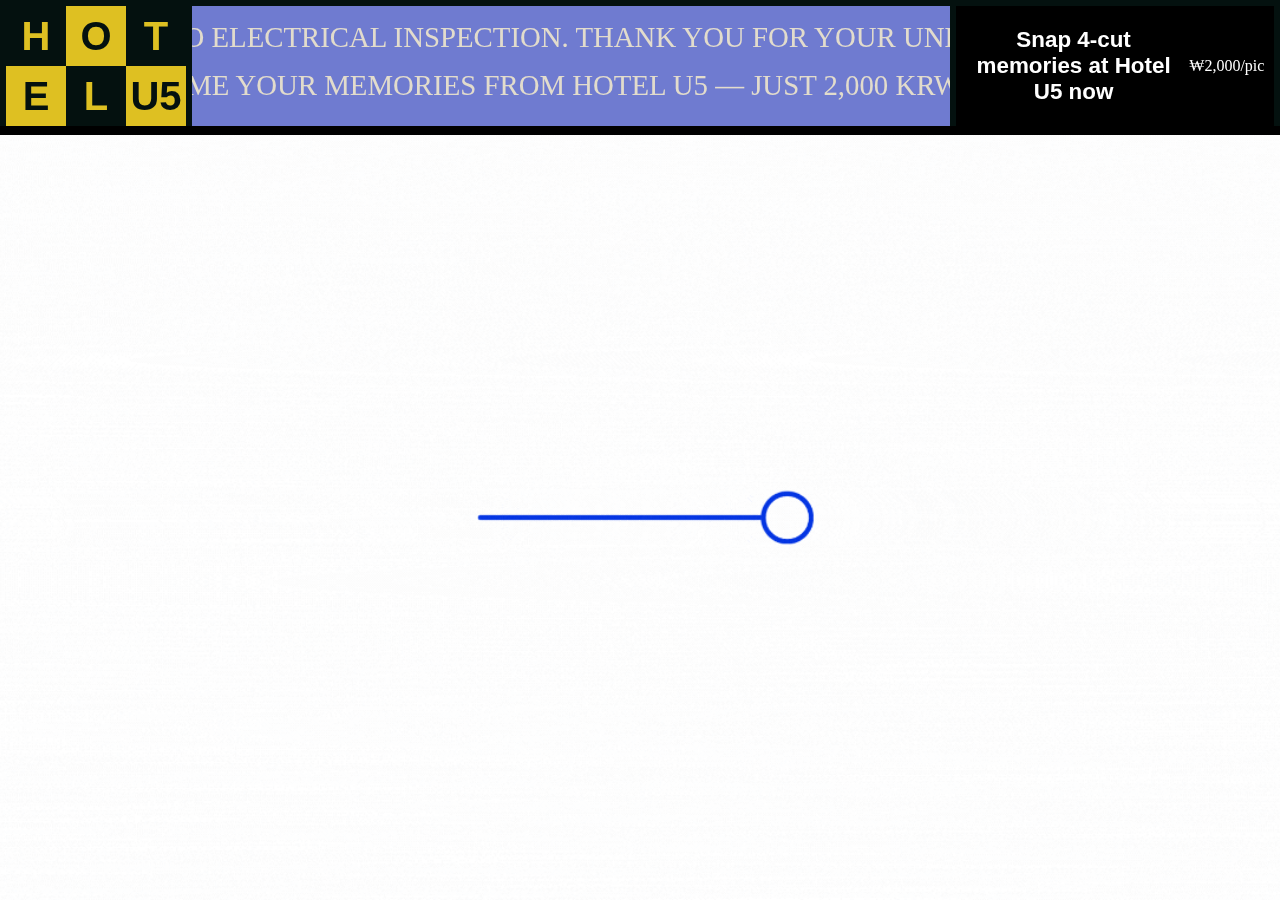
<file: index.html>
<!DOCTYPE html>
<html lang="en">
  <head>
    <meta charset="UTF-8" />
    <meta name="viewport" content="width=device-width, initial-scale=1.0" />
    <title>Lobby Event Page</title>
    <link rel="stylesheet" href="css/style-media.css" />
    <!-- <link rel="stylesheet" href="css/style-flex.css" /> -->
  </head>
  <body>
    <header>
      <div class="hotel-logo">
        <span>H</span>
        <span>O</span>
        <span>T</span>
        <span>E</span>
        <span>L</span>
        <span>U5</span>
      </div>

      <div class="announcements">
        <div class="marquee" id="marquee1">
          ⚠️ Building-wide Power Outage: 4/15 (Mon) 11:30 AM - 12:30 PM ⚡️ |
          Due to electrical inspection. Thank you for your understanding. | ⚡️
          停电通知: 4月15日(星期一) 上午11:30 - 下午12:30 |
          因电力设施检查，整栋大楼将暂停供电。敬请谅解。
        </div>
        <div class="marquee" id="marquee2">
          "Capture your special day in 4 photo frames." ✨📷 Take home your
          memories from HOTEL U5 — just 2,000 KRW per photo. 💝 |
          “用四格照片记录属于你的一天” ✨📸 在 HOTEL U5 留住美好回忆，一张仅需
          2,000 韩元。💖
          <!-- 🍽️🚫 Hotel Breakfast Restaurant Closure 🍽️🚫 | 📅 April 13 (Sat) ~
          April 14 (Sun) | 🙇‍♂️ We are sorry for the inconvenience. | 🍽️🚫
          酒店早餐餐厅暂停营业 | 📅 4月13日(星期六) 至 4月14日(星期日) | 🙇‍♂️
          不便之处，敬请原谅。 -->
        </div>
      </div>

      <div class="location-info">
        <p>Snap 4-cut memories at Hotel U5 now</p>
        <p>₩2,000/pic</p>
      </div>
    </header>

    <main>
      <div class="gif-container">
        <img
          id="gifContainer"
          src="videos/lobby_1-1.gif"
          alt="Animated Lobby"
        />
      </div>
    </main>

    <script src="js/script.js"></script>
  </body>
</html>
</file>
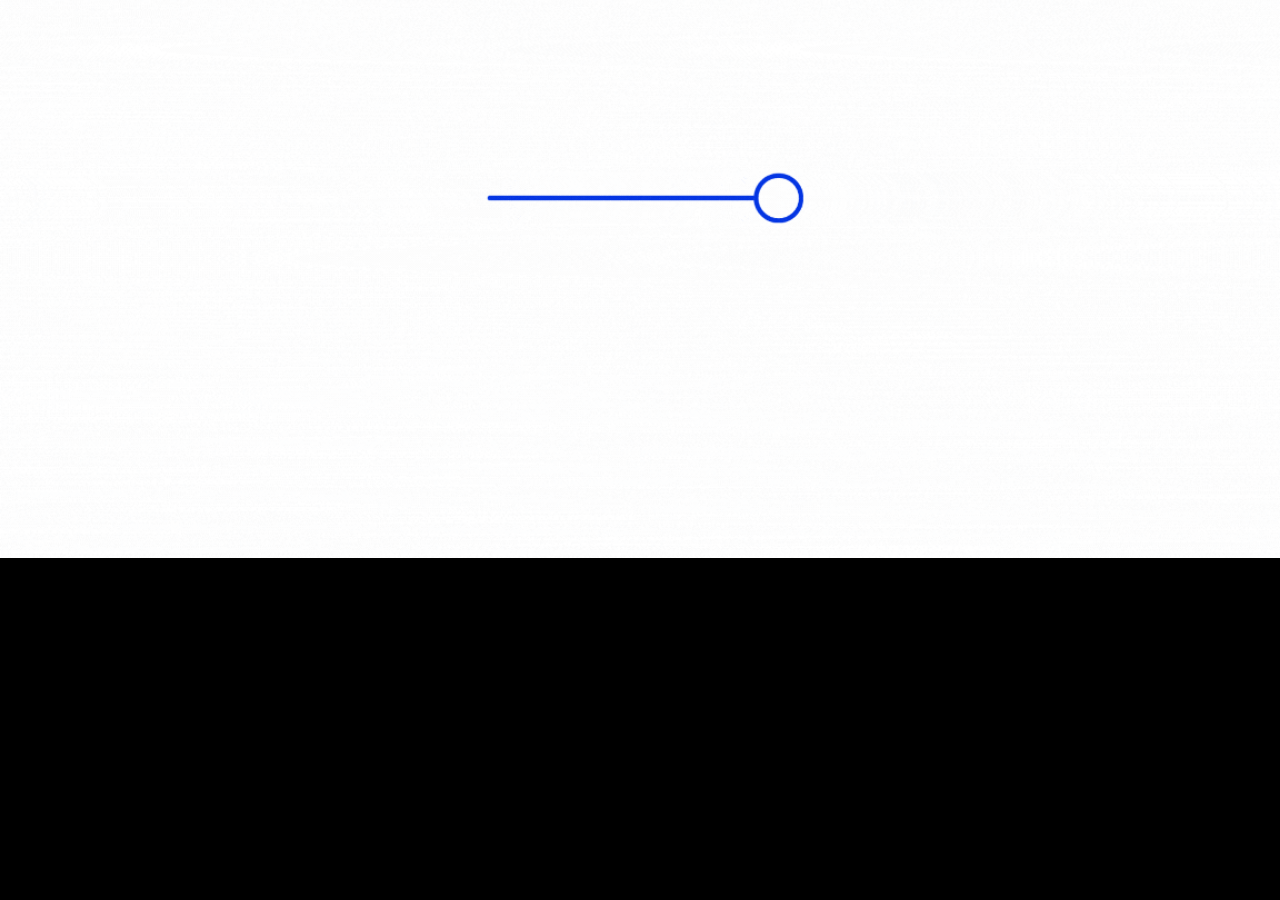
<file: index-old.html>
<!DOCTYPE html>
<html lang="en">
  <head>
    <meta charset="UTF-8" />
    <meta name="viewport" content="width=device-width, initial-scale=1.0" />
    <title>OLD Event Page</title>
    <link rel="stylesheet" href="css/style-old.css" />
  </head>
  <body>
    <div class="container">
      <img id="animatedGif" src="videos/lobby_1-1.gif" alt="Animated GIF" />
      <!-- 공지사항용 DIV 추가 -->
      <div class="announcement">
        <div class="marquee" id="marquee1">
          Hotel breakfast restaurant will be closed from April 13 to 14. We are
          sorry for the inconvenience.
        </div>
        <div class="marquee" id="marquee2">
          Building-wide power outage due to electrical inspection Date: 4/15
          (Mon) 11:30 AM - 12:30 PM Thank you for your understanding.
        </div>
      </div>
    </div>
    <script src="js/script-old.js"></script>
  </body>
</html>
</file>
<file: css/style-media.css>
/* 변수 설정 */
:root {
  --primary-color: #04110f;
  --secondary-color: #dec022;
  --announcement-bg: #6f7bd0;
  --announcement-text: #e2dccc;
  --announcement-primary: #fff;
  --bg-primary: #000;
  --border-width: 6px;
}

/* 글로벌 리셋 */
* {
  margin: 0;
  padding: 0;
  box-sizing: border-box;
}

html,
body {
  width: 100%;
  height: 100%;
  overflow: hidden;
}

body {
  display: flex;
  background: var(--bg-primary);
  align-items: flex-end;
  background: var(--bg-primary);
}

/* 메인 컨텐츠 */
.gif-container {
  width: 100vw;
  height: 85vh;
  display: flex;
  justify-content: center;
  align-items: center;
}
.gif-container img {
  width: 100%;
  height: 100%;
  object-fit: cover;
}

/* 헤더 영역 */
header {
  display: grid;
  grid-template-columns: min-content 2.3fr 1fr;
  position: fixed;
  top: 0;
  left: 0;
  width: 100%;
}

/* 호텔 로고 */
.hotel-logo {
  display: grid;
  grid: repeat(2, 60px) / repeat(3, 60px);
  font-family: "Syncopate", sans-serif;
  font-weight: 700;
  font-size: 2.5rem;
  color: var(--secondary-color);
  text-align: center;
  border: var(--border-width) solid var(--primary-color);
  border-width: var(--border-width) var(--border-width) 0;
  grid-column: span 3;
  background: repeating-linear-gradient(
    90deg,
    var(--primary-color) 0px,
    var(--primary-color) 5px,
    transparent 5px,
    transparent 10px
  );
}
.hotel-logo span {
  padding-top: 0.5rem;
  &:nth-child(odd) {
    background: var(--primary-color);
  }
  &:nth-child(even) {
    background: var(--secondary-color);
    color: var(--primary-color);
  }
}

/* 공지사항 영역 */
.announcements {
  position: relative;
  overflow: hidden;
  white-space: nowrap;
  border: var(--border-width) solid var(--primary-color);
  border-width: var(--border-width) var(--border-width) 0;
  grid-column: span 3;
  background: var(--announcement-bg);
  color: var(--announcement-text);
  padding: 1rem 1.6rem;
  font-size: 1.3rem;
  text-transform: uppercase;
  display: flex;
  align-items: center;
  flex-direction: column; /* 자식 요소를 수직으로 배치 */
  gap: 1rem;
  line-height: 1.1;
}

/* 마키 애니메이션 */
.marquee {
  display: inline-block;
  padding-left: 70%; /* 시작 위치를 오른쪽 바깥으로 */
  animation: scroll-left 25s linear infinite;
}

@keyframes scroll-left {
  0% {
    transform: translateX(0);
  }
  100% {
    transform: translateX(-100%);
  }
}

/* 위치정보 영역 */
.location-info {
  border: var(--border-width) solid var(--primary-color);
  border-width: var(--border-width) var(--border-width) 0;
  grid-column: 1 / -1;
  background: var(--primary-color);
  color: var(--announcement-primary);
  text-shadow: 2px 2px 4px rgba(0, 0, 0, 0.7);
  text-align: center;
  padding: 0.6rem;
  /* 배경이미지 처리 */
  background: linear-gradient(rgba(0, 0, 0, 0.5), rgba(0, 0, 0, 0.5)),
    url("https://cdn.e2news.com/news/photo/202301/249925_103644_5324.png")
      no-repeat center/cover;

  p:nth-child(1) {
    font-family: "Syncopate", sans-serif;
    font-weight: 700;
    font-size: 1.4rem;
    margin: 0 0.5rem 0.5rem;
  }
}

/* ================================
    Extracted Media Queries
  ================================ */

/* .hotel-logo 관련 미디어 쿼리 */
@media (min-width: 550px) {
  .hotel-logo {
    grid-column: span 1;
    background: var(--primary-color);
  }
}

/* .announcements 관련 미디어 쿼리 */
@media (min-width: 550px) {
  .announcements {
    grid-column: span 2;
    border-width: var(--border-width) var(--border-width) 0 0;
  }
}

@media (min-width: 880px) {
  .announcements {
    grid-column: span 1;
    border-width: var(--border-width) 0 0;
  }
}

@media (min-width: 1200px) {
  .announcements {
    font-size: 1.8rem;
  }
}

/* .location-info 및 하위 p 요소 관련 미디어 쿼리 */
@media (min-width: 1400px) {
  .location-info p:nth-child(1) {
    font-size: 1.6rem;
  }
}

@media (min-width: 550px) {
  .location-info {
    display: flex;
    align-items: center;
  }
  .location-info p:nth-child(1) {
    margin: 0.3rem 0.8rem 0.3rem 0.3rem;
  }
}

@media (min-width: 880px) {
  .location-info {
    grid-column: 3 / 4;
  }
}
</file>
<file: css/style-flex.css>
/* 변수 설정 */
:root {
  --primary-color: #04110f;
  --secondary-color: #dec022;
  --announcement-bg: #6f7bd0;
  --announcement-text: #e2dccc;
  --announcement-primary: #fff;
  --bg-primary: #000;
  --border-width: 6px;
}

/* 글로벌 리셋 */
* {
  margin: 0;
  padding: 0;
  box-sizing: border-box;
}

html,
body {
  width: 100%;
  height: 100%;
  overflow: hidden;
}

body {
  display: flex;
  background: var(--bg-primary);
  align-items: flex-end;
  background: var(--bg-primary);
}

/* 메인 컨텐츠 */
.gif-container {
  width: 100vw;
  height: 85vh;
  display: flex;
  justify-content: center;
  align-items: center;
}
.gif-container img {
  width: 100%;
  height: 100%;
  object-fit: cover;
}

/* 헤더 영역 */
header {
  display: flex;
  position: fixed;
  top: 0;
  left: 0;
  width: 100%;
  height: 120px;
}

/* 호텔 로고 */
.hotel-logo {
  width: 180px; /* 가로 60px × 3 */
  height: 120px; /* 세로 60px × 2 */
  display: flex;
  flex-wrap: wrap;
  font-family: "Syncopate", sans-serif;
  font-weight: 700;
  font-size: 2.5rem;
  color: var(--secondary-color);
  text-align: center;
  border: var(--border-width) solid var(--primary-color);
  border-width: var(--border-width) var(--border-width) 0;
  background: repeating-linear-gradient(
    90deg,
    var(--primary-color) 0px,
    var(--primary-color) 5px,
    transparent 5px,
    transparent 10px
  );
  flex: 1; /* 왼쪽 영역 */
}

/* 호텔 로고 텍스트 */
.hotel-logo span {
  width: 33.333%; /* 정확히 가로 3개 배치를 위해 */
  height: 50%; /* 정확히 세로 2개 배치를 위해 */
  display: flex;
  justify-content: center;
  align-items: center;
  padding-top: 0.5rem;
  box-sizing: border-box; /* 크기 계산에 padding 포함 */
}
.hotel-logo span:nth-child(odd) {
  background: var(--primary-color);
}
.hotel-logo span:nth-child(even) {
  background: var(--secondary-color);
  color: var(--primary-color);
}

/* 공지사항 영역 */
.announcements {
  position: relative;
  overflow: hidden;
  white-space: nowrap;
  border: var(--border-width) solid var(--primary-color);
  border-width: var(--border-width) var(--border-width) 0;
  background: var(--primary-color);
  color: var(--announcement-text);
  padding: 1rem 1.6rem;
  font-size: 2rem;
  text-transform: uppercase;
  display: flex;
  align-items: center;
  flex-direction: column;
  gap: 1rem;
  line-height: 1.1;
  flex: 2; /* 가운데 영역, 2배 크기 */
}

/* 마키 애니메이션 */
.marquee {
  display: inline-block;
  padding-left: 70%; /* 시작 위치를 오른쪽 바깥으로 */
  animation: scroll-left 25s linear infinite;
}

@keyframes scroll-left {
  0% {
    transform: translateX(0);
  }
  100% {
    transform: translateX(-100%);
  }
}

/* 위치정보 영역 */
.location-info {
  border: var(--border-width) solid var(--primary-color);
  border-width: var(--border-width) var(--border-width) 0;
  background: var(--primary-color);
  color: var(--announcement-primary);
  text-shadow: 2px 2px 4px rgba(0, 0, 0, 0.7);
  text-align: center;
  padding: 0.6rem;
  background: linear-gradient(rgba(0, 0, 0, 0.5), rgba(0, 0, 0, 0.5)),
    url("https://cdn.e2news.com/news/photo/202301/249925_103644_5324.png")
      no-repeat center/cover;
  flex: 1; /* 오른쪽 영역 */
}
.location-info p:nth-child(1) {
  font-family: "Syncopate", sans-serif;
  font-weight: 700;
  font-size: 1.4rem;
  margin: 0 0.5rem 0.5rem;
}
</file>
<file: css/style-old.css>
* {
  margin: 0;
  padding: 0;
  box-sizing: border-box;
}
html,
body {
  width: 100%;
  height: 100%;
  overflow: hidden;
}
body {
  display: flex;
  justify-content: center;
  align-items: center;
  background: #000;
}
.container {
  width: 100%;
  height: 100%;
  display: flex;
  flex-direction: column; /* 수직 배치 */
  justify-content: flex-end; /* 상단에 정렬 */ /* header TEST */
  align-items: center;
  position: relative;
}
#animatedGif {
  width: 100%;
  height: 90%;
  object-fit: cover;
}

/* 공지사항 영역 */

/* header TEST */
header {
  display: grid;
  grid-template-columns: min-content 2fr 1.3fr;
  position: fixed;
  top: 0;
  left: 0;
}

.name {
  display: grid;
  grid: repeat(2, 60px) / repeat(3, 60px);
  font-family: Syncopate, sans-serif;
  font-weight: 700;
  font-size: 2.5rem;
  border: 6px solid #04110f;
  border-width: 6px 6px 0;
  color: #dec022;
  text-align: center;
  grid-column: span 3;
  background: repeating-linear-gradient(
    90deg,
    #04110f 0px,
    #04110f 5px,
    transparent 5px,
    transparent 10px
  );
  @media (min-width: 550px) {
    grid-column: span 1;
    background: #04110f;
  }
  span {
    padding-top: 0.5rem;
    &:nth-child(odd) {
      background: #04110f;
    }
    &:nth-child(even) {
      background: #dec022;
      color: #04110f;
    }
  }
}

.special-announcements {
  position: relative;
  overflow: hidden;
  white-space: nowrap;

  border: 6px solid #04110f;
  border-width: 6px 6px 0;
  grid-column: span 3;
  background: #6f7bd0;
  color: #e2dccc;
  padding: 1rem 1.6rem;
  font-size: 1.3rem;
  text-transform: uppercase;
  display: flex;
  align-items: center;
  line-height: 1.1;
  @media (min-width: 550px) {
    grid-column: span 2;
    border-width: 6px 6px 0 0;
  }
  @media (min-width: 880px) {
    grid-column: span 1;
    border-width: 6px 0 0;
  }
  @media (min-width: 1200px) {
    font-size: 1.8rem;
  }
}

.marquee {
  display: inline-block;
  padding-left: 100%; /* 시작 위치 오른쪽 바깥 */
  animation: scroll-left 15s linear infinite;
}

/* 애니메이션 */
@keyframes scroll-left {
  0% {
    transform: translateX(0);
  }
  100% {
    transform: translateX(-100%);
  }
}

.location {
  border: 6px solid #04110f;
  border-width: 6px 6px 0;
  grid-column: 1 / -1;
  background: #04110f;
  color: #e2dccc;
  text-align: center;
  padding: 0.6rem;
  p:nth-child(1) {
    font-family: Syncopate;
    font-weight: 700;
    font-size: 1.4rem;
    margin: 0 0.5rem 0.5rem;
    @media (min-width: 1400px) {
      font-size: 1.6rem;
    }
  }
  @media (min-width: 550px) {
    display: flex;
    align-items: center;
    p:nth-child(1) {
      margin: 0.3rem 0.8rem 0.3rem 0.3rem;
    }
  }
  @media (min-width: 880px) {
    grid-column: 3 / 4;
  }
}
</file>
